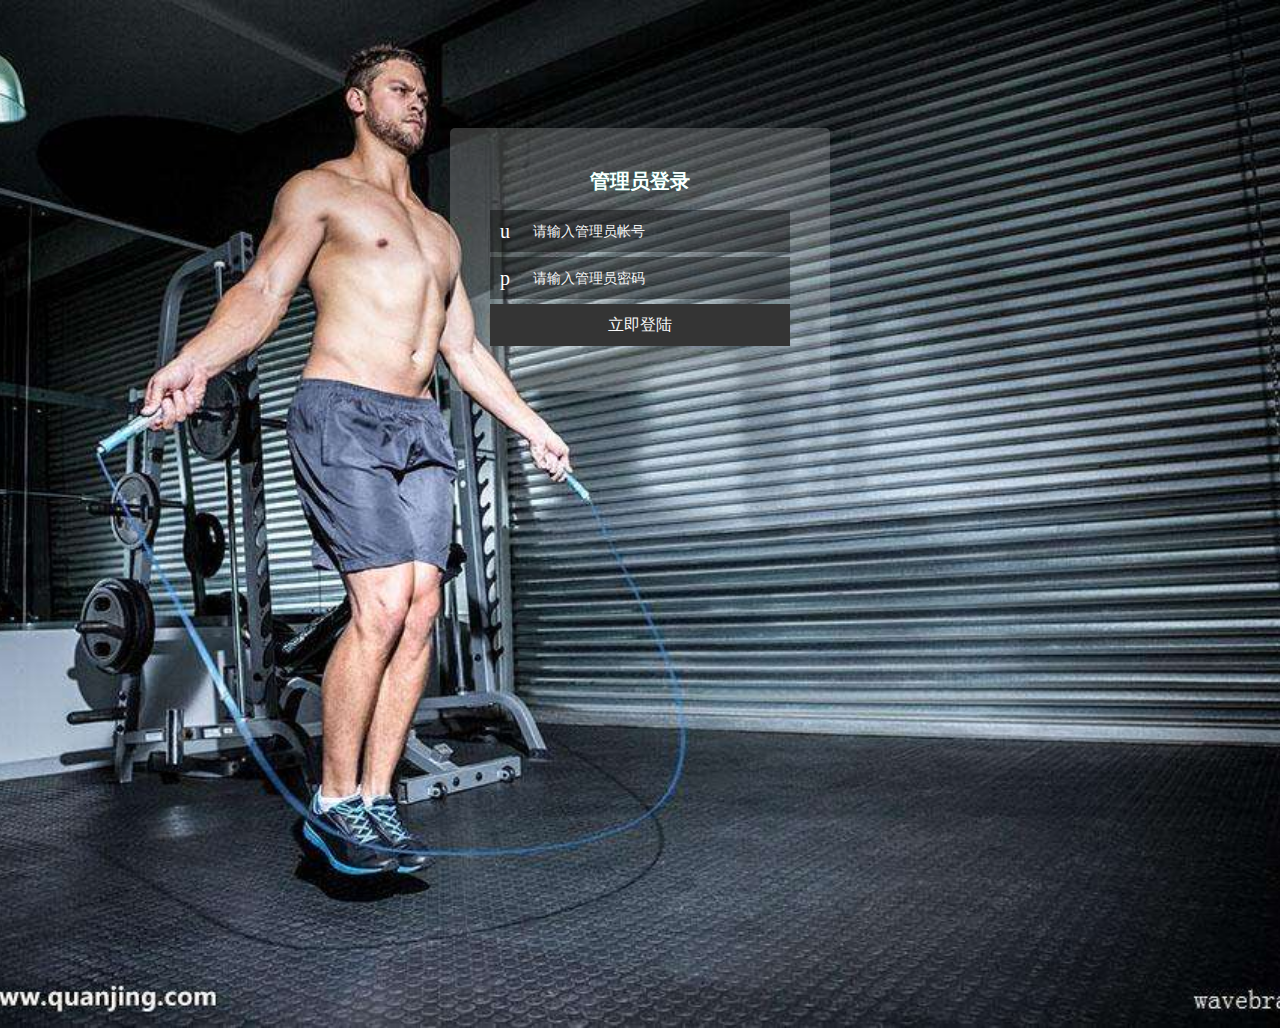
<file: adminLog.html>
<!DOCTYPE html>
<html>

	<head>
		<meta http-equiv="Content-Type" content="text/html; charset=UTF-8">
		<title>后台登录</title>
		<meta name="author" content="DeathGhost">
		<link rel="stylesheet" href="css/login.css">

	</head>

	<body>

		<form action="" method="" onsubmit="">

			<dl class="admin_login">
				<dt>
  <strong>管理员登录</strong>
 </dt>
				<dd class="user_icon">
					<input type="text" placeholder="请输入管理员帐号" class="login_txtbx" id="adminAccount">
				</dd>
				<dd class="pwd_icon">
					<input type="password" placeholder="请输入管理员密码" class="login_txtbx" id="adminPSW">
				</dd>
				<dd>
					<input type="button" id="loginBtn" value="立即登陆" class="submit_btn">
				</dd>
			</dl>
		</form>
		<script src="js/jquery.min.js" charset="utf-8"></script>
	</body>


	<script>
			$('#loginBtn').click(function(){
			
				var adminAccount = $('#adminAccount').val();
				var adminPSW = $('#adminPSW').val();
				$.ajax({
					type:"post",
					url:"checkAdmin.php",
					async:false,
					data: {
						adminAccount: adminAccount,
						adminPSW: adminPSW
					},
					success:function(response, status, xhr){
						if(response==1){
							alert('登录成功');
							window.location.href="admin.php";
						}else{
							alert('登录失败，请检查帐号及密码正确性');
						}
					}
				});
		});
		
		
	</script>
</html>
</file>
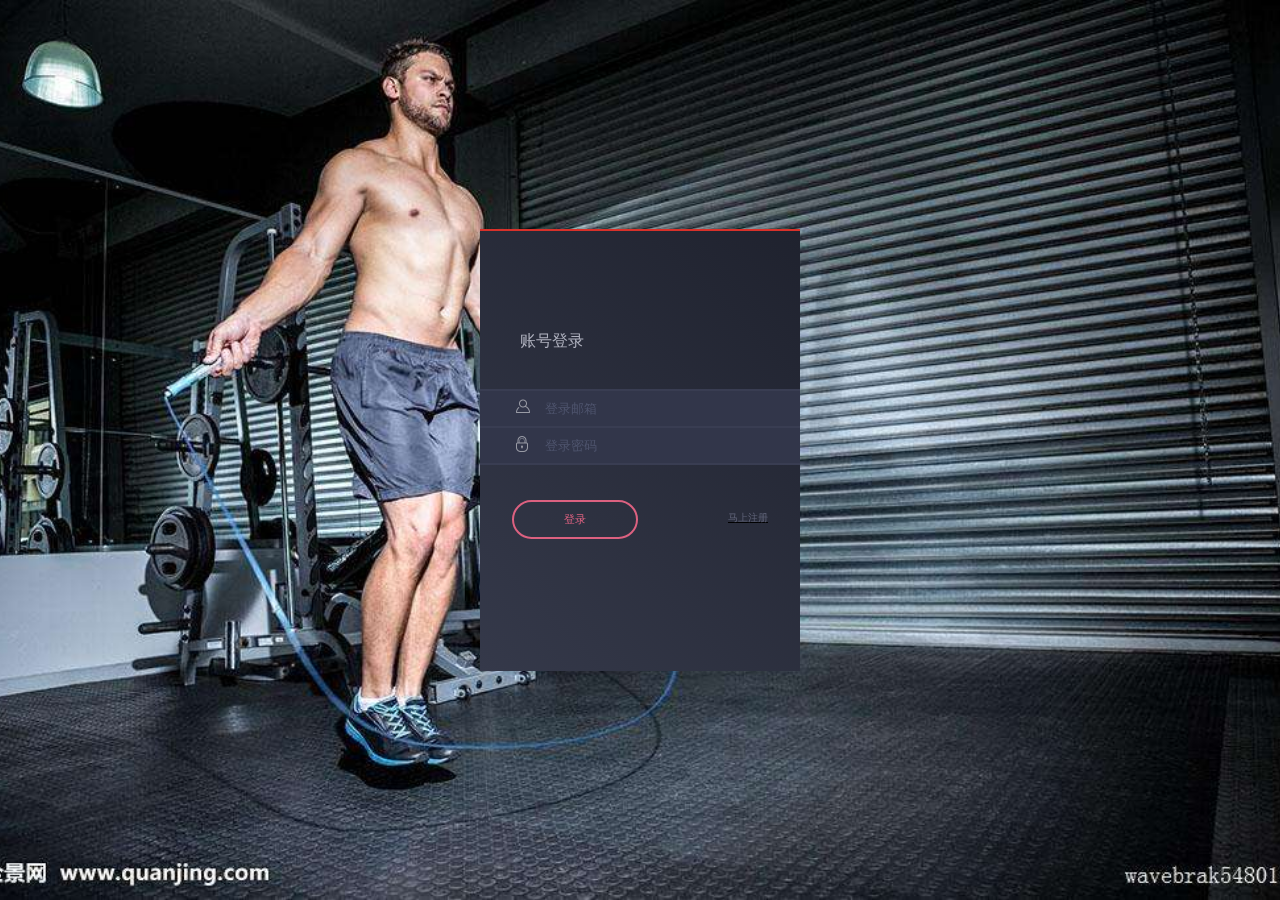
<file: login.html>
<!doctype html>
<html lang="zh">

	<head>
		<meta charset="UTF-8">
		<meta http-equiv="X-UA-Compatible" content="IE=edge,chrome=1">
		<meta name="viewport" content="width=device-width, initial-scale=1.0">
		<title>登录</title>
		<link rel="stylesheet" type="text/css" href="css/default.css">
		<link rel="stylesheet" type="text/css" href="css/login.css">

	</head>

	<body>

		<div class='login'>
			<div class='login_title'>
				<span>账号登录</span>
			</div>
			<div class='login_fields'>
				<div class='login_fields__user'>
					<div class='icon'>
						<img src='img/user_icon_copy.png'>
					</div>
					<input placeholder='登录邮箱' type='text' name="userEmail" id="userEmail">
					<div class='validation'>
						<img src='img/tick.png'>
					</div>
					</input>
				</div>
				<div class='login_fields__password'>
					<div class='icon'>
						<img src='img/lock_icon_copy.png'>
					</div>
					<input placeholder='登录密码' type='password' name="password" id="password">
					<div class='validation' id="viewable">
						<img src='img/eyes.png'>
					</div>
				</div>
				<div class='login_fields__submit'>
					<input type='submit' value='登录' id="login">
					<div class='forgot'>
						<a href='register.html'>马上注册</a>
					</div>
				</div>
			</div>
		</div>

		<script src="js/jquery.min.js"></script>
		<script>
			var ref = '';
			if(document.referrer.length > 0) {
				ref = document.referrer;
				if(ref.indexOf('register')>0){
					ref = 'index.php';
				}
			}else{
				ref = 'index.php';
			}

			$('input[type="text"],input[type="password"]').focus(function() {
				$(this).prev().animate({
					'opacity': '1'
				}, 200);
			});
			$('input[type="text"],input[type="password"]').blur(function() {
				$(this).prev().animate({
					'opacity': '.5'
				}, 200);
			});
			$('input[type="text"],input[type="password"]').keyup(function() {
				if(!$(this).val() == '') {
					$(this).next().animate({
						'opacity': '1',
						'right': '30'
					}, 200);
				} else {
					$(this).next().animate({
						'opacity': '0',
						'right': '20'
					}, 200);
				}
			});
			$('#viewable').click(function() {
				var pas = $('#password');
				if(pas.attr('type') == 'password') {
					pas.attr('type', 'text');
				} else {
					pas.attr('type', 'password');
				}
			});

			$('#login').click(function() {
//				if(status == 1) {
					var userEmail = $('#userEmail').val();
					var password = $('#password').val();
					$.ajax({
						type: "post",
						url: "checkLogin.php",
						async: false,
						data: {
							userEmail: userEmail,
							password: password
						},
						success: function(response, status, xhr) {
							if(response == 1) {
								alert('登录成功');
								window.location.href = ref;
							} else {
								alert('登录失败，请检查帐号及密码正确性');
							}
						}
					});
					//		window.location.back();

//				}

			})
		</script>
	</body>

</html>
</file>
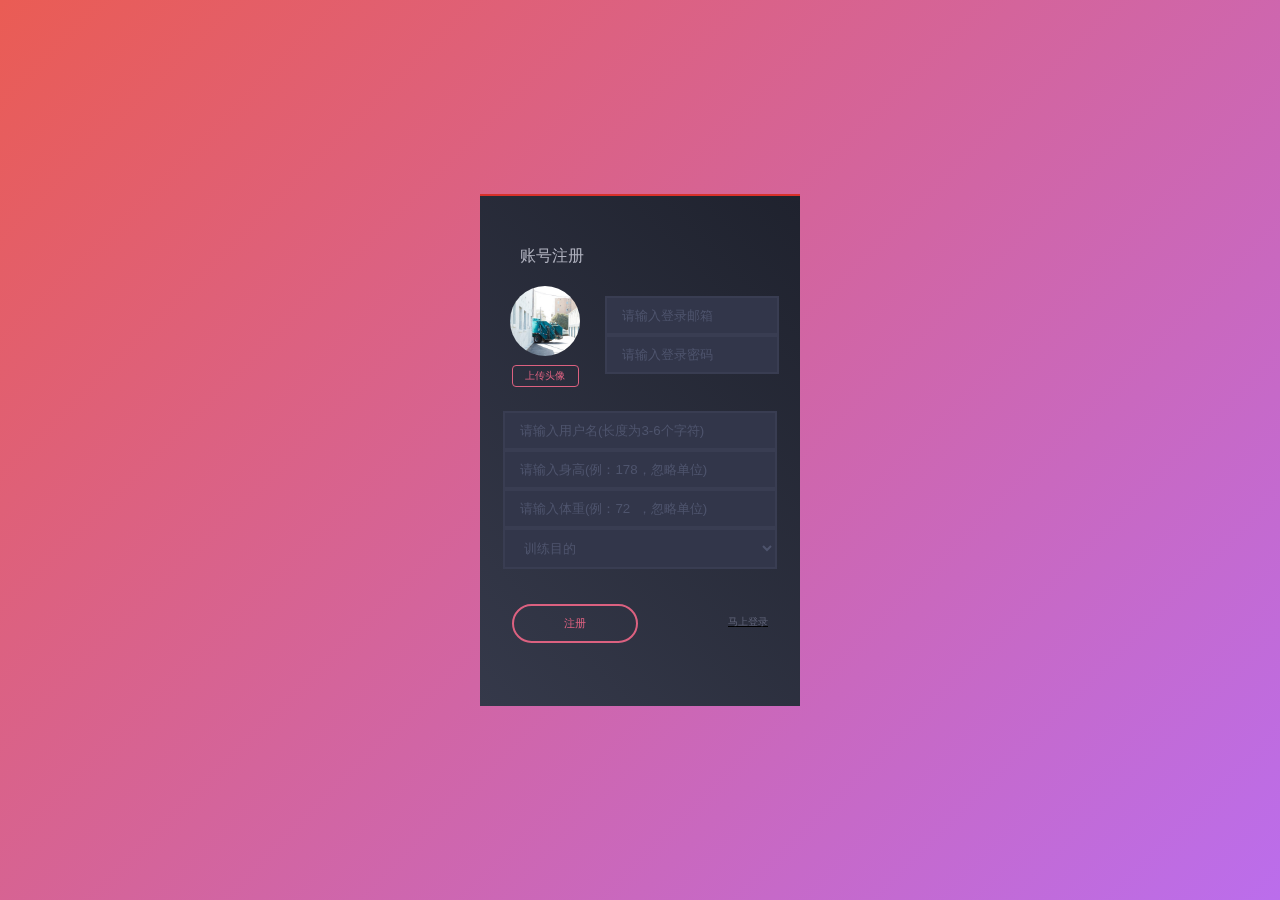
<file: register.html>
<!doctype html>
<html lang="zh">

	<head>
		<meta charset="UTF-8">
		<meta http-equiv="X-UA-Compatible" content="IE=edge,chrome=1">
		<meta name="viewport" content="width=device-width, initial-scale=1.0">
		<title>注册</title>
		<link rel="stylesheet" type="text/css" href="css/default.css">
		<link rel="stylesheet" type="text/css" href="css/styles.css">

	</head>

	<body>

		<div class='login'>
			<form action="register.php" method="post" onsubmit="return subCheck()" enctype="multipart/form-data">
				<div class='login_title'>
					<span>账号注册</span>
				</div>
	
				<div class="baseInfo">
					<dd class="pic">
						<div class="img" id="img"></div>
						<a href="javascript:;" class="a-upload">
							<input type="file" required="required" name="photo" id="" title="文件不超过200kb,大小最佳为60*60" onchange="imgPreview(this)">上传头像
						</a>
					</dd>
					<dd class="regInfo">
						<input type="email" name="email" id="email" placeholder="请输入登录邮箱"/>
						<div id="" class="pswBox">
							<input type="password" name="password" id="password" value="" placeholder="请输入登录密码" />
							<div class='validation' id="viewable">
								<img src='img/eyes.png' style="width: 16px;">
							</div>
						</div>
						
					</dd>
				</div>
	
				<div class='login_fields'>
					<div class='login_fields__user'>
						<input placeholder='请输入用户名(长度为3-6个字符)' type='text' id="username" name="username" />
					</div>
					
					<div class="personInfo">
						<span>
							<input type="text" name="height" id="height" value="" placeholder="请输入身高(例：178，忽略单位)"/>
							<input type="text" name="weight" id="weight" value="" placeholder="请输入体重(例：72  ，忽略单位)"/>
							<select name="target" value="" id="target">
								<option value="0">训练目的</option>
								<option value="1">减肥</option>
								<option value="2">增肌</option>
								<option value="3">塑形</option>
							</select>
						</span>
						
					</div>
					
					<div class='login_fields__submit'>
						<input type='submit' value='注册' id="regiter">
						<div class='forgot'>
							<a href='login.html'>马上登录</a>
						</div>
					</div>
				</div>
			
			
			
		</div>

		<script src="js/jquery.min.js"></script>
		<script>
			var picStatus = 0;
			
			
			$('input[type="password"]').keyup(function() {
				if(!$(this).val() == '') {
					$(this).next().animate({
						'opacity': '1',
						'right': '-35'
					}, 200);
				} else {
					$(this).next().animate({
						'opacity': '0',
						'right': '20'
					}, 200);
				}
			});
			$('#viewable').click(function() {
				var pas = $('#password');
				if(pas.attr('type') == 'password') {
					pas.attr('type', 'text');
				} else {
					pas.attr('type', 'password');
				}
			});

			function imgPreview(fileDom) {
				//判断是否支持FileReader
				if(window.FileReader) {
					var reader = new FileReader();
				} else {
					alert("您的设备不支持图片预览功能，如需该功能请升级您的设备！");
				}

				//获取文件
				var file = fileDom.files[0];
				var imageType = /^image\//;
				//是否是图片
				if(!imageType.test(file.type)) {
					alert("请选择图片！");
					return;
				}
				//读取完成
				reader.onload = function(e) {
					//获取图片dom
					picStatus = 1;
					var imgs = document.getElementById("img");

					//图片路径设置为读取的图片
					imgs.style.backgroundImage = "url(" + e.target.result + ")";
				};
				reader.readAsDataURL(file);
			}
			
			$("#email").blur(function(){
				var ePattern = /^([A-Za-z0-9_\-\.])+\@([A-Za-z0-9_\-\.])+\.([A-Za-z]{2,4})$/; 
				if(!ePattern.test($(this).val())){
					$(this).val("");
					$(this).attr('placeholder','请输入正确的邮箱');
					$(this).focus();
				}
			});

			$("#name").blur(function(){
				var uPattern = /^[a-zA-Z0-9\u4e00-\u9fa5]{3,6}$/; 
				if(!uPattern.test($(this).val())){
					$(this).val("");
					$(this).attr('placeholder','帐号长度需为3-6个，且不能为符号');
					$(this).focus();
				}
			});
			
			$('#height').blur(function(){
				var height = $(this).val();
				if(height<30||height>280){
					$(this).val("");
					$(this).attr('placeholder','有效身高为30-280CM');
					$(this).focus();
				}
			});
				
			$('#weight').blur(function(){
				var weight = $(this).val();
				if(weight<20||weight>150){
					$(this).val("");
					$(this).attr('placeholder','有效体重为20-150KG');
					$(this).focus();
				}
			});
			
			function subCheck() {
				var unique=0;
				var email = $('#email').val();
				var target = $('#target').val();
				
				if(picStatus == 0) {
					alert("请上传头像");
					return false;
				}
				
				if(target==0){
					alert("请选择训练目的");
					return false;
				}
				
				$.ajax({
					async: false,
					type: "post",
					url: "isUnique.php",
					data: {
						email: email
					},
					success:function(response, status, xhr){
						result = JSON.parse(response);
						unique = result[0];
					}
				});
				if(unique==1){
					alert('当前邮箱已被注册，请使用新邮箱！');
					return false;
				}
//				console.log(unique);
				alert('注册成功');
				return true;
			}
		</script>
	</body>

</html>
</file>
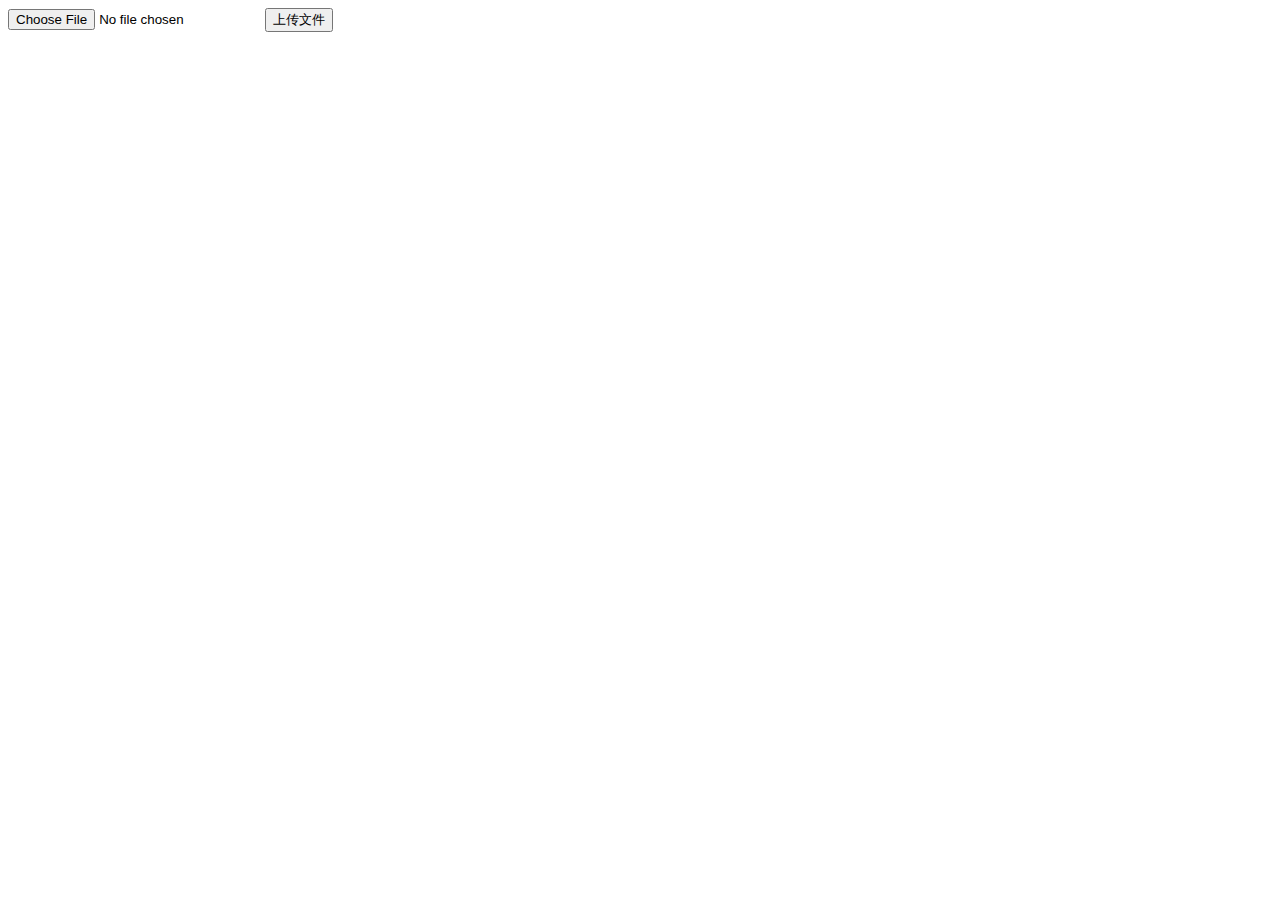
<file: test.html>
<html>
	<head>
		<meta http-equiv="Content-Type" content="text/html; charset=utf-8">
		<title></title>
	</head>

	<body>
		<form enctype="multipart/form-data" action='upfile.php' method=post>
			<input type="hidden" name="MAX_FILE_SIZE" value="2000000000">
			<input type="file" name="video" size=20>
			<input type="submit" value='上传文件'>
		</form>
	</body>
</html>
</file>
<file: css/login.css>
body {
  -webkit-perspective: 800px;
          perspective: 800px;
  height: 100vh;
  margin: 0;
  overflow: hidden;
  font-family: 'Gudea', sans-serif;
  background-image: url(../img/8.jpg);
  background-repeat: no-repeat;
  background-position: center;
  background-size: cover;
  filter: progid:DXImageTransform.Microsoft.gradient( startColorstr='#EA5C54 ', endColorstr='#bb6dec',GradientType=1 );
}
body ::-webkit-input-placeholder {
  color: #4E546D;
}

body .login {
  opacity: 1;
  top: 20px;
  -webkit-transition-timing-function: cubic-bezier(0.68, -0.25, 0.265, 0.85);
  -webkit-transition-property: -webkit-transform,opacity,box-shadow,top,left;
          transition-property: transform,opacity,box-shadow,top,left;
  -webkit-transition-duration: .5s;
          transition-duration: .5s;
  -webkit-transform-origin: 161px 100%;
      -ms-transform-origin: 161px 100%;
          transform-origin: 161px 100%;
  -webkit-transform: rotateX(0deg);
          transform: rotateX(0deg);
  position: relative;
  width: 240px;
  border-top: 2px solid #D8312A;
  height: 300px;
  position: absolute;
  left: 0;
  right: 0;
  margin: auto;
  top: 0;
  bottom: 0;
  padding: 100px 40px 40px 40px;
  background: #35394a;
  background: -webkit-gradient(linear, left bottom, right top, color-stop(0%, #35394a), color-stop(100%, #1f222e));
  background: -webkit-linear-gradient(45deg, #35394a 0%, #1f222e 100%);
  background: linear-gradient(45deg, #35394a 0%, #1f222e 100%);
  filter: progid:DXImageTransform.Microsoft.gradient( startColorstr='#35394a', endColorstr='#1f222e',GradientType=1 );
}
body .login .validation {
  position: absolute;
  z-index: 1;
  right: 10px;
  top: 6px;
  opacity: 0;
}
body .login .disclaimer {
  position: absolute;
  bottom: 20px;
  left: 35px;
  width: 250px;
}
body .login_title {
  color: #afb1be;
  height: 60px;
  text-align: left;
  font-size: 16px;
}
body .login_fields {
  height: 208px;
  position: absolute;
  left: 0;
}
body .login_fields .icon {
  position: absolute;
  z-index: 1;
  left: 36px;
  top: 8px;
  opacity: .5;
}
body .login_fields input[type='password'] {
  color: #DC6180 !important;
}
body .login_fields input[type='text'], body .login_fields input[type='password'] {
  color: #afb1be;
  width: 190px;
  margin-top: -2px;
  background: #32364a;
  left: 0;
  padding: 10px 65px;
  border-top: 2px solid #393d52;
  border-bottom: 2px solid #393d52;
  border-right: none;
  border-left: none;
  outline: none;
  font-family: 'Gudea', sans-serif;
  box-shadow: none;
}
body .login_fields__user, body .login_fields__password {
  position: relative;
}
body .login_fields__submit {
  position: relative;
  top: 35px;
  left: 0;
  width: 80%;
  right: 0;
  margin: auto;
}
body .login_fields__submit .forgot {
  float: right;
  font-size: 10px;
  margin-top: 11px;
  text-decoration: underline;
}
body .login_fields__submit .forgot a {
  color: #606479;
}
body .login_fields__submit input {
  border-radius: 50px;
  background: transparent;
  padding: 10px 50px;
  border: 2px solid #DC6180;
  color: #DC6180;
  text-transform: uppercase;
  font-size: 11px;
  -webkit-transition-property: background,color;
          transition-property: background,color;
  -webkit-transition-duration: .2s;
          transition-duration: .2s;
}
body .login_fields__submit input:focus {
  box-shadow: none;
  outline: none;
}
body .login_fields__submit input:hover {
  color: white;
  background: #DC6180;
  cursor: pointer;
  -webkit-transition-property: background,color;
          transition-property: background,color;
  -webkit-transition-duration: .2s;
          transition-duration: .2s;
}



/*admin login*/
/*other public*/
.center{text-align:center;}
.fl{float:left;}
.fr{float:right;}
.mtb{margin:5px 0;overflow:hidden;}
.mlr{margin:0 5px;overflow:hidden;}
.admin_login{width:300px;height:auto;overflow:hidden;margin:10% auto 0 auto;padding:40px;border-radius:5px;position: relative;background-color: rgba(255,255,255,.2);}
.admin_login dt{font-size:20px;font-weight:bold;text-align:center;color:#FFFFFF;text-shadow:0 0 1px #0e947a;margin-bottom:15px;}
.admin_login dt strong{display:block;}
.admin_login dt em{display:block;font-size:12px;margin-top:8px;}
.admin_login dd{margin:5px 0;height:42px;overflow:hidden;position:relative;}
.admin_login dd .login_txtbx{font-size:14px;height:26px;line-height:26px;padding:8px 5%;width:90%;text-indent:2em;border:none;background:rgba(0,0,0,.4);color:white;}
.admin_login dd .login_txtbx::-webkit-input-placeholder {color:#f4f4f4;line-height:inherit;} 
.admin_login dd .login_txtbx:-moz-placeholder {color:#f4f4f4;line-height:inherit;} 
.admin_login dd .login_txtbx::-moz-placeholder {color:#f4f4f4;line-height:inherit;}
/*.admin_login dd .login_txtbx:focus{background:#55b7a4;}*/
.admin_login dd:before{font-family:'adminthemesregular';position:absolute;top:0;left:10px;height:42px;line-height:42px;font-size:20px;color:#ffffff;}
.admin_login dd.user_icon:before{content:"u";}
.admin_login dd.pwd_icon:before{content:"p";}
.admin_login dd.val_icon:before{content:"n";}
.admin_login dd .ver_btn{text-align:right;border:none;color:#f4f4f4;height:42px;line-height:42px;margin:0;z-index:1;position:relative;float:right;background:#48bca5;}
.admin_login dd .checkcode{float:left;width:100%;height:42px;background:#fff}
.admin_login dd .checkcode input{width:68%;height:36px;line-height:36px;padding:3px;color:white;outline:none;border:none;text-indent:2.8em;}
.admin_login dd .checkcode canvas{width:85px;height:36px;padding:3px;z-index:0;background:#5cbdaa;right:0;}
.admin_login dd .submit_btn{width:100%;height:42px;border:none;font-size:16px;background:#343434;color:#f8f8f8;}
.admin_login dd .submit_btn:hover{background:#000000;color:#f4f4f4;}
.admin_login dd p{color:#53c6b0;font-size:12px;text-align:center;margin:5px 0;}
</file>
<file: css/default.css>
@font-face {
	font-family: 'icomoon';
	src:url('../fonts/icomoon.eot?rretjt');
	src:url('../fonts/icomoon.eot?#iefixrretjt') format('embedded-opentype'),
		url('../fonts/icomoon.woff?rretjt') format('woff'),
		url('../fonts/icomoon.ttf?rretjt') format('truetype'),
		url('../fonts/icomoon.svg?rretjt#icomoon') format('svg');
	font-weight: normal;
	font-style: normal;
}

[class^="icon-"], [class*=" icon-"] {
	font-family: 'icomoon';
	speak: none;
	font-style: normal;
	font-weight: normal;
	font-variant: normal;
	text-transform: none;
	line-height: 1;

	/* Better Font Rendering =========== */
	-webkit-font-smoothing: antialiased;
	-moz-osx-font-smoothing: grayscale;
}

body, html {padding: 0; margin: 0;}


/* Clearfix hack by Nicolas Gallagher: http://nicolasgallagher.com/micro-clearfix-hack/ */
.clearfix:before,
.clearfix:after {
	content: " ";
	display: table;
}

.clearfix:after {
	clear: both;
}

body{
	font-family: "Segoe UI", "Lucida Grande", Helvetica, Arial, "Microsoft YaHei", FreeSans, Arimo, "Droid Sans", "wenquanyi micro hei", "Hiragino Sans GB", "Hiragino Sans GB W3", "FontAwesome", sans-serif;
}
a{color: #2fa0ec;text-decoration: none;outline: none;}
a:hover,a:focus{color:#74777b;}
</file>
<file: css/styles.css>
body {
	-webkit-perspective: 800px;
	perspective: 800px;
	height: 100vh;
	margin: 0;
	overflow: hidden;
	font-family: 'Gudea', sans-serif;
	background: #EA5C54;
	background: -webkit-gradient(linear, left top, right bottom, color-stop(0%, #EA5C54), color-stop(100%, #bb6dec));
	background: -webkit-linear-gradient(-45deg, #EA5C54 0%, #bb6dec 100%);
	background: -webkit-linear-gradient(315deg, #EA5C54 0%, #bb6dec 100%);
	background: linear-gradient(135deg, #EA5C54 0%, #bb6dec 100%);
	filter: progid:DXImageTransform.Microsoft.gradient( startColorstr='#EA5C54 ', endColorstr='#bb6dec', GradientType=1);
}

body ::-webkit-input-placeholder {
	color: #4E546D;
}

body p {
	color: #5B5E6F;
	font-size: 10px;
	text-align: left;
}

body .login {
	opacity: 1;
	top: 20px;
	-webkit-transition-timing-function: cubic-bezier(0.68, -0.25, 0.265, 0.85);
	-webkit-transition-property: -webkit-transform, opacity, box-shadow, top, left;
	transition-property: transform, opacity, box-shadow, top, left;
	-webkit-transition-duration: .5s;
	transition-duration: .5s;
	-webkit-transform-origin: 161px 100%;
	-ms-transform-origin: 161px 100%;
	transform-origin: 161px 100%;
	-webkit-transform: rotateX(0deg);
	transform: rotateX(0deg);
	position: relative;
	width: 240px;
	border-top: 2px solid #D8312A;
	height: 400px;  
	position: absolute;
	left: 0;
	right: 0;
	margin: auto;
	top: 0;
	bottom: 0;
	padding: 50px 40px 60px 40px;
	background: #35394a;
	background: -webkit-gradient(linear, left bottom, right top, color-stop(0%, #35394a), color-stop(100%, #1f222e));
	background: -webkit-linear-gradient(45deg, #35394a 0%, #1f222e 100%);
	background: linear-gradient(45deg, #35394a 0%, #1f222e 100%);
	filter: progid:DXImageTransform.Microsoft.gradient( startColorstr='#35394a', endColorstr='#1f222e', GradientType=1);
}

body .login .validation {
	position: absolute;
	z-index: 1;
	right: 10px;
	top: 10px;
	opacity: 0;
	/*opacity: 1;*/
    /* right: 26px; */
    /*right: -35px;*/
    top: 12px;
    cursor: pointer;
}

body .login .disclaimer {
	position: absolute;
	bottom: 20px;
	left: 35px;
	width: 250px;
}

body .login_title {
	color: #afb1be;
	height: 40px;
	text-align: left;
	font-size: 16px;
}

body .login_fields {
	height: 208px;
	position: absolute;
	left: 0;
}

body .login_fields .icon {
	position: absolute;
	z-index: 1;
	left: 36px;
	top: 8px;
	opacity: .5;
}

body .login_fields input[type='password'] {
	color: #DC6180 !important;
}

body .login_fields input[type='text'],
body .login_fields input[type='password'] {
	
	color: #afb1be;
	width: 190px;
	/*margin-top: -2px;*/
	background: #32364a;
	left: 0;
	padding: 10px 15px;
	border: 2px solid #393d52;
	/*border-bottom: 2px solid #393d52;*/
	/*border-right: none;*/
	/*border-left: none;*/
	outline: none;
	/*font-family: 'Gudea', sans-serif;*/
	/*box-shadow: none;*/
	
	
    width: 240px;
    margin-left: 23px;

}

body .login_fields__user,
body .login_fields__password {
	position: relative;
}

body .login_fields__submit {
	position: relative;
	top: 35px;
	left: 0;
	width: 80%;
	right: 0;
	margin: auto;
}

body .login_fields__submit .forgot {
	float: right;
	font-size: 10px;
	margin-top: 11px;
	text-decoration: underline;
}

body .login_fields__submit .forgot a {
	color: #606479;
}

body .login_fields__submit input {
	border-radius: 50px;
	background: transparent;
	padding: 10px 50px;
	border: 2px solid #DC6180;
	color: #DC6180;
	text-transform: uppercase;
	font-size: 11px;
	-webkit-transition-property: background, color;
	transition-property: background, color;
	-webkit-transition-duration: .2s;
	transition-duration: .2s;
}

body .login_fields__submit input:focus {
	box-shadow: none;
	outline: none;
}

body .login_fields__submit input:hover {
	color: white;
	background: #DC6180;
	cursor: pointer;
	-webkit-transition-property: background, color;
	transition-property: background, color;
	-webkit-transition-duration: .2s;
	transition-duration: .2s;
}

dd.pic {
	margin: 0 0 0 -15px;
	overflow: visible;
	text-align: center;
	display: inline-block;
	height: 105px;
	width: 80px;
	float: left;
}

.pic img {
	width: 60px;
	height: 60px;
	border-radius: 30px;
}

.a-upload {
    font-size: 10px;
    color: #dc6180;
    border: 1px solid #dc6180;
    width: 65px;
	text-decoration: none;
	height: 20px;
	line-height: 20px;
	cursor: pointer;
	border-radius: 4px;
	display: inline-block;
	margin-top: 5px;
	position: relative;
	*display: inline;
	*zoom: 1;
}

.a-upload input {
	width: 100%;
	height: 100%;
	position: absolute;
	right: 0;
	top: 0;
	opacity: 0;
	filter: alpha(opacity=0);
	cursor: pointer;
}

.a-upload:hover {
	color: white;
	transition: background-color .2s;
	background: #dc6180;
	/*border-color: rgba(12, 144, 118, 1);*/
	text-decoration: none
}

.img {
	background-position: center;
	background-repeat: no-repeat;
	background-size: cover;
	background-image: url(../img/1.jpg);
	border-radius: 50%;
	height: 70px;
	display: inline-block;
	width: 70px;
}

.baseInfo {
	display: inline-block;
	/* position: absolute; */
	margin-bottom: 20px;
}
.regInfo{
		margin-top: 10px;
    display: inline-block;
    width: 133px;
    margin-left: 20px;

}
.regInfo input{
	    color: #afb1be;
    width: 145px;
    /*margin-top: -2px;*/
    background: #32364a;
    left: 0;
    padding:10px 10px 10px 15px;
    border: 2px solid #393d52;
    /*border-bottom: 2px solid #393d52;*/
    /*border-right: none;*/
    /*border-left: 2px solid #393d52;*/
    outline: none;
    font-family: 'Gudea', sans-serif;
    /*box-shadow: none;*/
}
.pswBox{
	position: relative;
}
.personInfo select{
	
    display: inline-block;
    background: #32364a;
    color: #4e546d;
    font: 13.3333px Arial;
    border: 2px solid #393d52;
    margin-left: 23px;
    width: 274px;
    padding: 10px 15px;
    outline: none;

}
.personInfo select option{
	
    outline: none;
    height: 15px;
    border: none;

}
</file>
